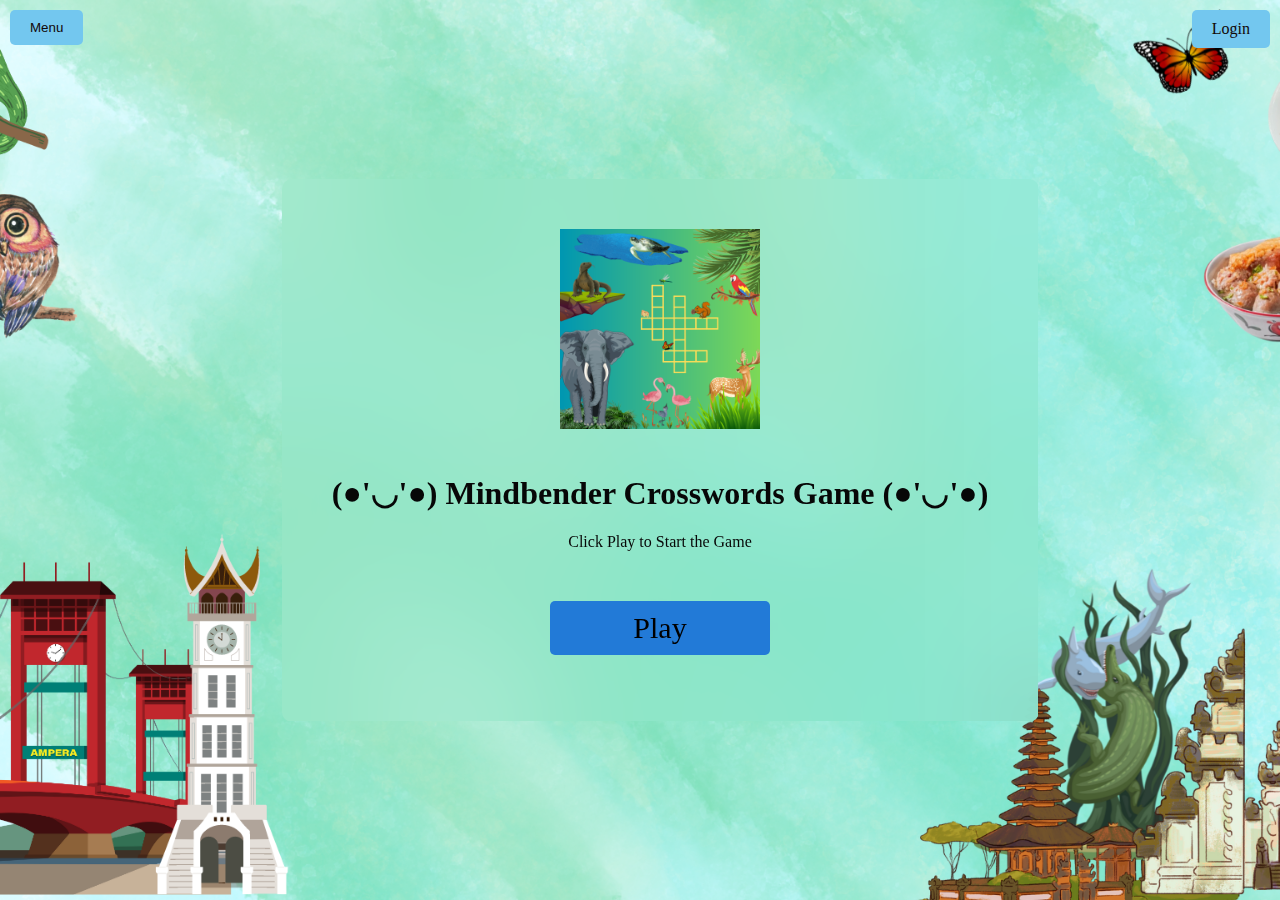
<file: index.html>
<!DOCTYPE html>
<html>
    <head>
        <style>
        a {
            color: #000000;
            text-decoration: none;
        }
        a:hover {
            background: #0994de;
            text-decoration: underline;
        }
        a.button {
            background: #227ad7;
            border-radius: 5px;
            display: block;
            font-size: 30px;
            margin: 10px auto;
            padding: 10px;
            width: 200px;
            text-align: center;
        }
        a.button:hover {
            background: #0e20c4;
            color: #fff;
            text-decoration: none;
        }
        body {
            margin: 0;
            height: 100vh;
            width: 100vw;
            background: url('bg3.jpg.png');
            background-position: center;
            background-size: cover;
            background-attachment: fixed;
            background-repeat: no-repeat;
            display: flex;
            justify-content: center;
            align-items: center;
            min-height: 100vh;
            padding: 0 20px;
        }
        #gameUI {
            display: flex;
            height: 100vh;
            width: 100vw;
            justify-content: center;
            align-items: center;
            text-align: center;
        }
        #gameIntro, #gameComplete {
            backdrop-filter: blur(60px);
            padding: 50px;
            text-align: center;
            justify-content: center;
            align-items: center;
            border-radius: 10px;
        }
        #gameIntro h1, #gameIntro p {
            color: rgb(7, 7, 7);
        }
        .top-right {
            position: absolute;
            top: 10px;
            right: 10px;
            z-index: 10;
        }
        .login-button {
            background-color: #73c7ef;
            color: rgb(18, 8, 8);
            padding: 10px 20px;
            text-align: center;
            text-decoration: none;
            display: inline-block;
            border: none;
            border-radius: 5px;
            cursor: pointer;
        }
        .login-button:hover {
            background-color: #1070f7;
        }
        /* Dropdown Menu in the Top Left */
        .top-left {
            position: absolute;
            top: 10px;
            left: 10px;
            z-index: 10;
        }
        .dropdown {
            position: relative;
            display: inline-block;
        }
        .dropdown-content {
            display: none;
            position: absolute;
            background-color: #f9f9f9;
            min-width: 160px;
            box-shadow: 0px 8px 16px 0px rgba(0,0,0,0.2);
            z-index: 1;
            border-radius: 5px;
        }
        .dropdown-content a {
            color: black;
            padding: 12px 16px;
            text-decoration: none;
            display: block;
            border-radius: 5px;
        }
        .dropdown-content a:hover {
            background-color: #f1f1f1;
        }
        .dropdown:hover .dropdown-content {
            display: block;
        }
        .dropdown:hover .dropbtn {
            background-color: #1070f7;
        }

        /* Modal Styles */
        .modal {
            display: none;
            position: fixed;
            z-index: 100;
            left: 0;
            top: 0;
            width: 100%;
            height: 100%;
            background-color: rgba(0, 0, 0, 0.8);
            justify-content: center;
            align-items: center;
        }
        .modal-content {
            background-color: white;
            padding: 20px;
            border-radius: 10px;
            text-align: center;
            width: 50%;
        }
        .close {
            color: #aaa;
            float: right;
            font-size: 28px;
            font-weight: bold;
        }
        .close:hover,
        .close:focus {
            color: black;
            text-decoration: none;
            cursor: pointer;
        }
        </style>
    </head>
    <body>
        <div class="top-right">
            <a href="logintugas.html" class="login-button">Login</a>
        </div>

        <div class="top-left">
            <!-- Dropdown Menu -->
            <div class="dropdown">
                <button class="login-button dropbtn">Menu</button>
                <div class="dropdown-content">
                    <a href="javascript:void(0)" onclick="openAbout()">About</a>
                    <a href="javascript:void(0)" onclick="openInstructions()">Instructions</a>
                </div>
            </div>
        </div>

        <div id="gameUI">
            <div id="gameIntro">
                <!-- Gambar di atas judul -->
                <img src="Opsi1.jpg.png" alt="Game Image" style="width: 200px; height: auto; margin-bottom: 20px;">
                
                <h1>(●'◡'●) Mindbender Crosswords Game (●'◡'●) </h1>
                <p>Click Play to Start the Game</p><br>
                <p><a id="gameMulai" class="button" href="tugas1.html">Play</a></p>
            </div>
        </div>

        <!-- Modal for About the Game -->
        <div id="aboutModal" class="modal">
            <div class="modal-content">
                <span class="close" onclick="closeAbout()">&times;</span>
                <h2>Tentang Mindbender Crosswords</h2>
                <p><br>MindBender Crosswords dirancang khusus untuk membantu meningkatkan kemampuan intelektual pengguna. 
                        Dengan pendekatan yang menyenangkan dan mendidik, game ini bertujuan untuk memperbaiki permasalahan IQ rendah
                        di Indonesia melalui latihan pemikiran kritis, kosa kata, dan penalaran logis. Setiap level disusun untuk merangsang 
                        otak pengguna secara bertahap, sehingga mereka bisa belajar sambil bermain, meningkatkan konsentrasi, serta memecahkan masalah. </br>  
                        Selesaikan teka-teki silang ini dalam batas waktu tertentu dan uji pengetahuanmu!
                        Dapatkan solusi dan perbaiki kesalahanmu melalui fitur pembahasan yang tersedia! </p>
            </div>
        </div>

        <!-- Modal for Game Instructions -->
        <div id="instructionsModal" class="modal">
            <div class="modal-content">
                <span class="close" onclick="closeInstructions()">&times;</span>
                <h2>Petunjuk Cara Bermain</h2>
                <p>1. Klik tombol "Play" untuk memulai permainan.</p>
                <p>2. Akan muncul jenis permainan teka-teki silang, di mana Anda harus memillih jenis permainan yang Anda inginkan.</p>
                <p>3. Klik Mulai Permainan.</p>
                <p>4. Isi seluruh kotak teka teki silang yang tersedia berdasarkan soal dan petunjuk pengisian.</p>
                <p>5. Isi seluruh kotak dengan tepat dan cepat karena kecepatan waktu akan berpengaruh dengan progress level Anda!</p>
                <p>6. Setelah selesai, Anda dapat memeriksa kesalahan dan mendapatkan pembahasan soal-soal.</p>
            </div>
        </div>

        <script>
            // Open the About modal
            function openAbout() {
                document.getElementById('aboutModal').style.display = 'flex';
            }

            // Close the About modal
            function closeAbout() {
                document.getElementById('aboutModal').style.display = 'none';
            }

            // Open the Instructions modal
            function openInstructions() {
                document.getElementById('instructionsModal').style.display = 'flex';
            }

            // Close the Instructions modal
            function closeInstructions() {
                document.getElementById('instructionsModal').style.display = 'none';
            }

            // Close the modal if user clicks outside the modal content
            window.onclick = function(event) {
                let aboutModal = document.getElementById('aboutModal');
                let instructionsModal = document.getElementById('instructionsModal');
                if (event.target == aboutModal) {
                    aboutModal.style.display = 'none';
                } else if (event.target == instructionsModal) {
                    instructionsModal.style.display = 'none';
                }
            }
        </script>
    </body>
</html>
</file>
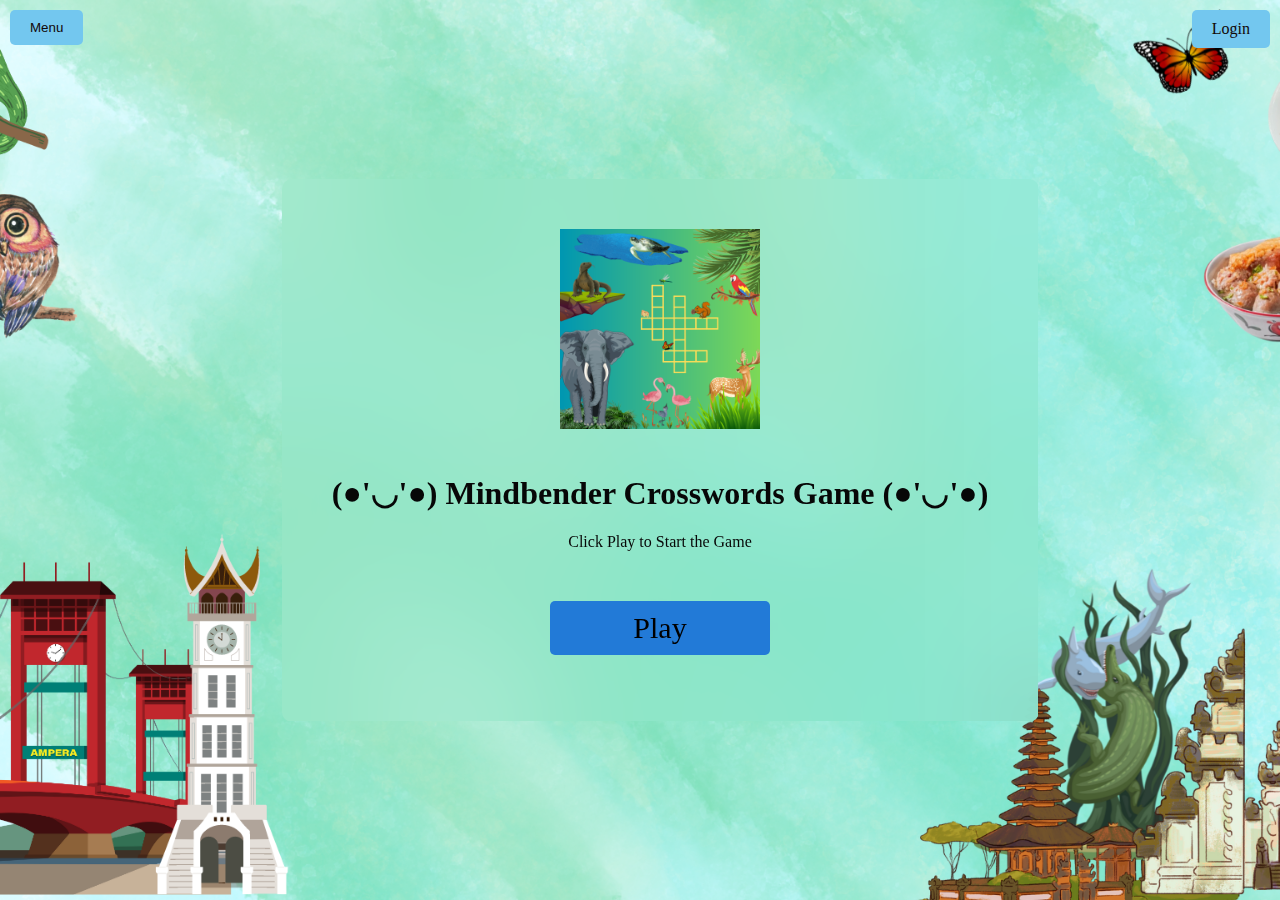
<file: introtugas.html>
<!DOCTYPE html>
<html>
    <head>
        <style>
        a {
            color: #000000;
            text-decoration: none;
        }
        a:hover {
            background: #0994de;
            text-decoration: underline;
        }
        a.button {
            background: #227ad7;
            border-radius: 5px;
            display: block;
            font-size: 30px;
            margin: 10px auto;
            padding: 10px;
            width: 200px;
            text-align: center;
        }
        a.button:hover {
            background: #0e20c4;
            color: #fff;
            text-decoration: none;
        }
        body {
            margin: 0;
            height: 100vh;
            width: 100vw;
            background: url('bg3.jpg.png');
            background-position: center;
            background-size: cover;
            background-attachment: fixed;
            background-repeat: no-repeat;
            display: flex;
            justify-content: center;
            align-items: center;
            min-height: 100vh;
            padding: 0 20px;
        }
        #gameUI {
            display: flex;
            height: 100vh;
            width: 100vw;
            justify-content: center;
            align-items: center;
            text-align: center;
        }
        #gameIntro, #gameComplete {
            backdrop-filter: blur(60px);
            padding: 50px;
            text-align: center;
            justify-content: center;
            align-items: center;
            border-radius: 10px;
        }
        #gameIntro h1, #gameIntro p {
            color: rgb(7, 7, 7);
        }
        .top-right {
            position: absolute;
            top: 10px;
            right: 10px;
            z-index: 10;
        }
        .login-button {
            background-color: #73c7ef;
            color: rgb(18, 8, 8);
            padding: 10px 20px;
            text-align: center;
            text-decoration: none;
            display: inline-block;
            border: none;
            border-radius: 5px;
            cursor: pointer;
        }
        .login-button:hover {
            background-color: #1070f7;
        }
        /* Dropdown Menu in the Top Left */
        .top-left {
            position: absolute;
            top: 10px;
            left: 10px;
            z-index: 10;
        }
        .dropdown {
            position: relative;
            display: inline-block;
        }
        .dropdown-content {
            display: none;
            position: absolute;
            background-color: #f9f9f9;
            min-width: 160px;
            box-shadow: 0px 8px 16px 0px rgba(0,0,0,0.2);
            z-index: 1;
            border-radius: 5px;
        }
        .dropdown-content a {
            color: black;
            padding: 12px 16px;
            text-decoration: none;
            display: block;
            border-radius: 5px;
        }
        .dropdown-content a:hover {
            background-color: #f1f1f1;
        }
        .dropdown:hover .dropdown-content {
            display: block;
        }
        .dropdown:hover .dropbtn {
            background-color: #1070f7;
        }

        /* Modal Styles */
        .modal {
            display: none;
            position: fixed;
            z-index: 100;
            left: 0;
            top: 0;
            width: 100%;
            height: 100%;
            background-color: rgba(0, 0, 0, 0.8);
            justify-content: center;
            align-items: center;
        }
        .modal-content {
            background-color: white;
            padding: 20px;
            border-radius: 10px;
            text-align: center;
            width: 50%;
        }
        .close {
            color: #aaa;
            float: right;
            font-size: 28px;
            font-weight: bold;
        }
        .close:hover,
        .close:focus {
            color: black;
            text-decoration: none;
            cursor: pointer;
        }
        </style>
    </head>
    <body>
        <div class="top-right">
            <a href="logintugas.html" class="login-button">Login</a>
        </div>

        <div class="top-left">
            <!-- Dropdown Menu -->
            <div class="dropdown">
                <button class="login-button dropbtn">Menu</button>
                <div class="dropdown-content">
                    <a href="javascript:void(0)" onclick="openAbout()">About</a>
                    <a href="javascript:void(0)" onclick="openInstructions()">Instructions</a>
                </div>
            </div>
        </div>

        <div id="gameUI">
            <div id="gameIntro">
                <!-- Gambar di atas judul -->
                <img src="Opsi1.jpg.png" alt="Game Image" style="width: 200px; height: auto; margin-bottom: 20px;">
                
                <h1>(●'◡'●) Mindbender Crosswords Game (●'◡'●) </h1>
                <p>Click Play to Start the Game</p><br>
                <p><a id="gameMulai" class="button" href="tugas1.html">Play</a></p>
            </div>
        </div>

        <!-- Modal for About the Game -->
        <div id="aboutModal" class="modal">
            <div class="modal-content">
                <span class="close" onclick="closeAbout()">&times;</span>
                <h2>Tentang Mindbender Crosswords</h2>
                <p><br>MindBender Crosswords dirancang khusus untuk membantu meningkatkan kemampuan intelektual anak-anak di Indonesia. 
                        Dengan pendekatan yang menyenangkan dan mendidik, game ini bertujuan memperbaiki isu IQ rendah melalui latihan
                        pemikiran kritis, kosa kata, dan penalaran logis. Setiap level disusun untuk merangsang otak anak secara bertahap,
                        sehingga mereka bisa belajar sambil bermain, meningkatkan konsentrasi, serta memecahkan masalah. </br>  
                        Selesaikan teka-teki silang ini dalam batas waktu tertentu dan uji pengetahuanmu!
                        Dapatkan solusi dan perbaiki kesalahanmu melalui fitur pembahasan yang tersedia! </p>
            </div>
        </div>

        <!-- Modal for Game Instructions -->
        <div id="instructionsModal" class="modal">
            <div class="modal-content">
                <span class="close" onclick="closeInstructions()">&times;</span>
                <h2>Petunjuk Cara Bermain</h2>
                <p>1. Klik tombol "Play" untuk memulai permainan.</p>
                <p>2. Akan muncul jenis permainan teka-teki silang, di mana Anda harus mdmillih jenis permainan yang Anda inginkan.</p>
                <p>3. Klik Mulai Permainan.</p>
                <p>4. Isi seluruh kotak teka teki silang yang tersedia berdasarkan soal dan petunjuk pengisian.</p>
                <p>5. Isi seluruh kotak dengan tepat dan cepat karena kecepatan waktu akan berpengaruh dengan progress level Anda!</p>
                <p>6. Setelah selesai, Anda dapat memeriksa kesalahan dan mendapatkan pembahasan soal-soal.</p>
            </div>
        </div>

        <script>
            // Open the About modal
            function openAbout() {
                document.getElementById('aboutModal').style.display = 'flex';
            }

            // Close the About modal
            function closeAbout() {
                document.getElementById('aboutModal').style.display = 'none';
            }

            // Open the Instructions modal
            function openInstructions() {
                document.getElementById('instructionsModal').style.display = 'flex';
            }

            // Close the Instructions modal
            function closeInstructions() {
                document.getElementById('instructionsModal').style.display = 'none';
            }

            // Close the modal if user clicks outside the modal content
            window.onclick = function(event) {
                let aboutModal = document.getElementById('aboutModal');
                let instructionsModal = document.getElementById('instructionsModal');
                if (event.target == aboutModal) {
                    aboutModal.style.display = 'none';
                } else if (event.target == instructionsModal) {
                    instructionsModal.style.display = 'none';
                }
            }
        </script>
    </body>
</html>
</file>
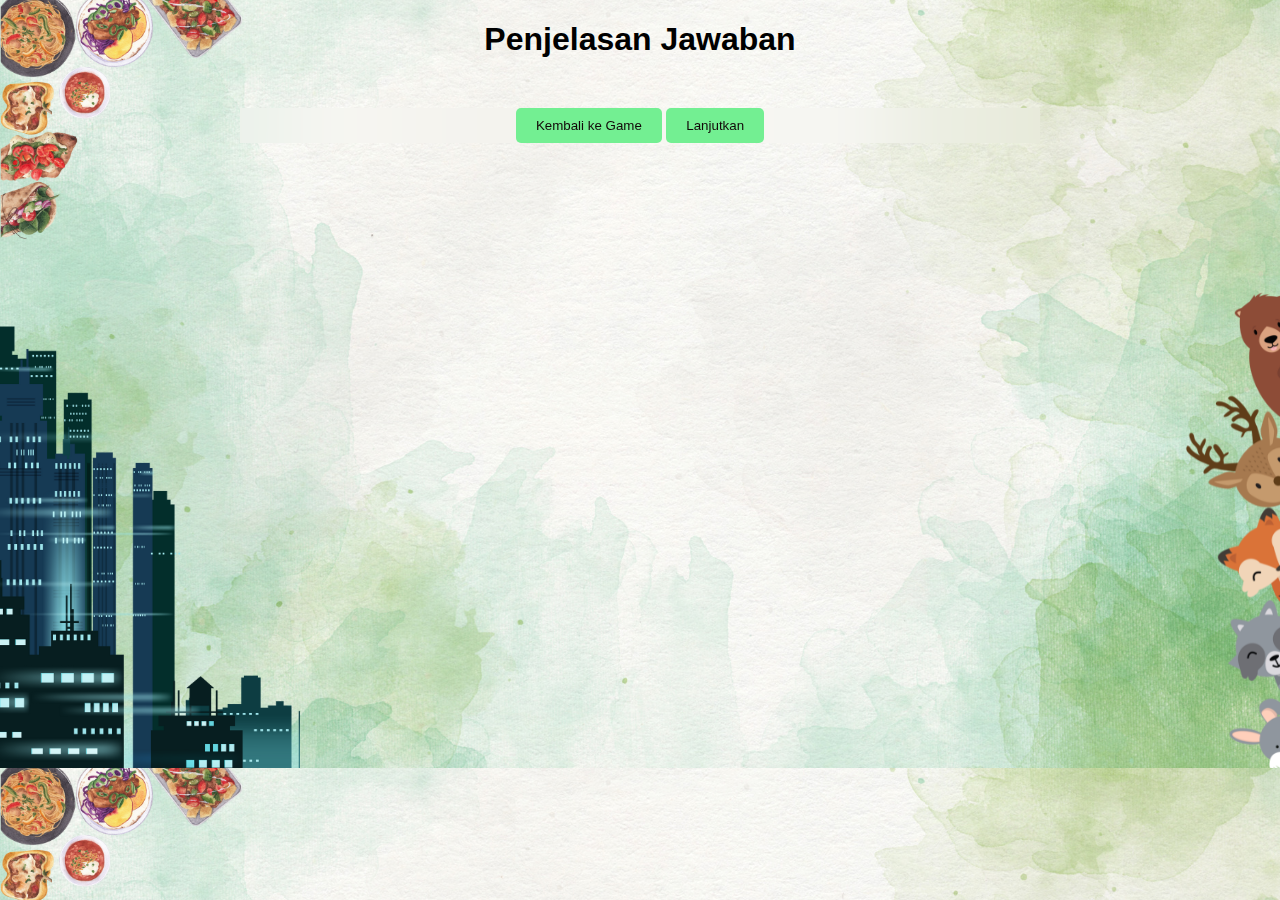
<file: penjelasan.html>
<!DOCTYPE html>
<html lang="en">
<head>
    <meta charset="UTF-8">
    <meta name="viewport" content="width=device-width, initial-scale=1.0">
    <title>Penjelasan Jawaban</title>
    <style>
        body {
            font-family: Arial, sans-serif;
            background-color: #ffffff;
            text-align: center;
            background: url('Desain tanpa judul.png');
        }
        .explanation-container {
            max-width: 800px;
            margin: 50px auto;
            backdrop-filter: blur(30px);
        }
        .explanation {
            display: none;
            margin-bottom: 20px;
        }
        .button {
            background-color: #73ef92; /* Warna tombol hijau */
            color: rgb(18, 8, 8);
            padding: 10px 20px;
            text-align: center;
            text-decoration: none;
            display: inline-block;
            border: none;
            border-radius: 5px;
            cursor: pointer;
        }
        .button:hover {
            background-color: #10f737;
            text-align: center;
            display: inline-block;
            border: none;
            border-radius: 5px;
            cursor: pointer;
        }
    </style>
</head>
<body>
    <h1>Penjelasan Jawaban</h1>

    <div class="explanation-container">
        <!-- Penjelasan Hewan -->
        <div id="explanation-hewan" class="explanation">
            <h2>Hewan</h2>
            <p>Penjelasan terkait teka-teki silang dengan tema hewan :
                <Li><b>Keledai</b>, hewan berukuran sedang, sering digunakan sebagai hewan beban di banyak negara. Keledai memiliki ingatan luar biasa. Mereka dapat mengingat tempat dan keledai lain hingga 25 tahun.</Li>
                <Li><b>Ikan</b>, hewan air yang bernapas melalui insang, banyak jenisnya dan hidup di berbagai lingkungan air. Salah satu jenis ikan, yaitu ikan badut dapat mengubah jenis kelamin, biasanya dari jantan menjadi betina, untuk menyeimbangkan populasi.</Li>
                <Li><b>Singa</b>, hewan karnivora besar yang dikenal sebagai "Raja Hutan", meskipun sebagian besar hidup di sabana. Faktanya singa jantan memiliki surai yang tumbuh lebih panjang dan lebih gelap sebagai tanda kekuatan, dan singa betina yang melakukan sebagian besar berburu. </Li>
                <Li><b>Gurita</b>, hewan laut bertubuh lunak dengan delapan lengan dan kemampuan kamuflase yang luar biasa. Gurita memiliki tiga jantung, dan mereka bisa mengeluarkan tinta untuk membingungkan predator.</Li>
                <Li><b>Tikus</b>, mamalia kecil yang dikenal cepat berkembang biak dan dapat hidup di berbagai lingkungan. Tikus dapat tertawa saat digelitik, ini menunjukkan bahwa mereka memiliki kemampuan untuk merasakan kesenangan.</Li>
                <Li><b>Kucing</b>, mamalia karnivora kecil yang sering dipelihara sebagai hewan peliharaan. Kucing dapat membuat lebih dari 100 suara vokal, sedangkan anjing hanya sekitar 10.</Li>
                <Li><b>Anjing</b>, hewan peliharaan yang terkenal karena kesetiaannya, digunakan dalam berbagai peran, seperti penjaga, pemburu, dan pemandu. Indera penciuman anjing sekitar 40 kali lebih kuat daripada manusia.</Li>
                <Li><b>Kutu</b>, serangga kecil yang hidup sebagai parasit pada kulit hewan dan manusia, memakan darah. Kutu bisa melompat setinggi 150 kali panjang tubuhnya sendiri, menjadikannya salah satu makhluk dengan lompatan terjauh relatif terhadap ukurannya.</Li>
                <Li><b>Lebah</b>, serangga yang terkenal karena menghasilkan madu dan membantu penyerbukan tumbuhan. Lebah madu adalah satu-satunya serangga yang menghasilkan makanan yang dikonsumsi manusia.</Li>
                <Li><b>Paus</b>, mamalia laut besar yang hidup di lautan. Beberapa spesies, seperti paus biru, adalah makhluk terbesar di Bumi. Paus biru dapat menghasilkan suara yang sangat keras, hingga 188 desibel, yang bisa didengar hingga ratusan kilometer di lautan.</Li>
            </p>
        </div>

        <!-- Penjelasan Kota -->
        <div id="explanation-kota" class="explanation">
            <h2>Kota</h2>
            <p>Penjelasan terkait teka-teki silang dengan tema kota :
                <Li><b>Surabaya</b>, Ibu kota Jawa Timur, terkenal sebagai Kota Pahlawan. Nama Surabaya berasal dari kata “Sura” (ikan hiu) dan “Baya” (buaya), simbol pertempuran abadi antara dua hewan ini.</Li>
                <Li><b>Tegal</b>, kota kecil di Jawa Tengah, terkenal dengan warung tegal (warteg). Tegal adalah salah satu penghasil teh terbesar di Indonesia, terutama di kawasan Bumijawa.</Li>
                <Li><b>Malang</b>, kota besar di Jawa Timur yang dikenal dengan udaranya yang sejuk. Malang memiliki banyak bangunan bersejarah peninggalan kolonial Belanda, sehingga disebut juga "Paris van East Java."</Li>
                <Li><b>Kuta</b>, daerah pantai yang populer di Bali, sering menjadi tujuan wisatawan. Kuta awalnya merupakan sebuah desa nelayan sebelum berkembang menjadi pusat pariwisata internasional.</Li>
                <Li><b>Gorontalo</b>, kota di Sulawesi, dikenal dengan adat dan budaya Gorontalo. Gorontalo sering disebut sebagai "Serambi Madinah" karena sejarah panjang keislaman dan julukannya yang berarti "tempat yang subur."</Li>
                <Li><b>Banten</b>, provinsi di bagian barat Pulau Jawa yang kaya akan sejarah Kesultanan Banten. Banten dulunya merupakan pusat perdagangan besar di Asia Tenggara selama abad ke-16.</Li>
                <Li><b>Blitar</b>, kota kecil di Jawa Timur, terkenal sebagai tempat dimakamkannya Bung Karno, proklamator Indonesia. Blitar dikenal sebagai penghasil cokelat terbesar di Indonesia.</Li>
                <Li><b>Palu</b>, Ibu kota Sulawesi Tengah yang memiliki teluk berbentuk huruf "U". Palu terletak di wilayah yang sangat rawan gempa dan tsunami karena berada di atas pertemuan tiga lempeng tektonik.</Li>
                <Li><b>Bogor</b>, kota hujan di Jawa Barat, dikenal dengan Kebun Raya Bogor. Bogor memegang rekor sebagai kota dengan jumlah hari hujan terbanyak di Indonesia.</Li>
                <Li><b>Padang</b>, Ibu kota Sumatera Barat, terkenal dengan kuliner Padang. Di Padang, nasi Padang sering disajikan dengan cara unik, yaitu dengan menumpuk semua lauk di atas meja tanpa memesan terlebih dahulu.</Li>
            </p>
        </div>

        <!-- Penjelasan Makanan -->
        <div id="explanation-makanan" class="explanation">
            <h2>Makanan</h2>
            <p>Penjelasan terkait teka-teki silang dengan tema makanan
                <Li><b>Gudeg</b>, makanan khas Yogyakarta yang terbuat dari nangka muda dimasak dengan santan. Gudeg bisa bertahan hingga beberapa hari tanpa basi karena proses memasaknya yang lama dan penggunaan santan.</Li>
                <Li><b>Soto</b>, makanan berkuah khas Indonesia, biasanya berbahan dasar daging dan sayur. Soto memiliki banyak variasi di berbagai daerah di Indonesia, seperti Soto Betawi, Soto Lamongan, dan Soto Medan.</Li>
                <Li><b>ketoprak</b>, makanan tradisional dari Jakarta yang terdiri dari bihun, tahu, tauge, dan bumbu kacang. Meski ketoprak adalah makanan, ada juga seni teater tradisional Jawa yang disebut ketoprak.</Li>
                <Li><b>Rendang</b>, makanan khas Minangkabau yang terbuat dari daging sapi dimasak lama dengan santan dan bumbu rempah. Rendang dinobatkan sebagai makanan terenak di dunia oleh CNN pada tahun 2011 dan 2017.</Li>
                <Li><b>Cendol</b>, minuman manis yang terdiri dari tepung beras hijau, santan, dan gula merah cair. Cendol masuk dalam daftar 50 makanan penutup terenak di dunia versi CNN pada tahun 2018.</Li>
                <Li><b>Getuk</b>, jajanan tradisional yang terbuat dari singkong yang dihancurkan dan dibumbui. Getuk dikenal memiliki berbagai variasi warna, dari coklat hingga hijau dan putih, tergantung daerah asalnya.</Li>
                <Li><b>Sate</b>, daging yang ditusuk dan dibakar, sering disajikan dengan bumbu kacang. Sate diklaim sebagai salah satu makanan jalanan terpopuler di seluruh dunia.</Li>
                <Li><b>Ketupat</b>, nasi yang dibungkus dengan anyaman daun kelapa, biasanya disajikan saat hari raya. Ketupat memiliki makna filosofis dalam budaya Jawa, yaitu sebagai simbol kesucian dan pengampunan.</Li>
                <Li><b>Pempek</b>, makanan khas Palembang yang terbuat dari ikan dan tepung sagu, disajikan dengan cuko. Pempek awalnya dibuat dari ikan belida, tetapi sekarang sering diganti dengan ikan tenggiri karena jumlah belida yang berkurang.</Li>
                <Li><b>Bacem</b>, makanan dari Jawa yang terbuat dari tahu atau tempe yang dimasak dengan bumbu gula merah dan kecap. Bacem tidak hanya populer di Jawa, tetapi juga di beberapa daerah lain sebagai makanan pelengkap berbahan dasar tahu atau tempe.</Li>
            </p>
        </div>

        <!-- Tombol Navigasi -->
        <button onclick="window.location.href='tugas1.html'" class="button">Kembali ke Game</button>
        <button onclick="window.location.href='index.html'" class="button">Lanjutkan</button>
    </div>

    <script>
        // Dapatkan kategori dari parameter URL
        const urlParams = new URLSearchParams(window.location.search);
        const category = urlParams.get('category');

        // Tampilkan penjelasan sesuai kategori yang dipilih
        if (category === 'hewan') {
            document.getElementById('explanation-hewan').style.display = 'block';
        } else if (category === 'kota') {
            document.getElementById('explanation-kota').style.display = 'block';
        } else if (category === 'makanan') {
            document.getElementById('explanation-makanan').style.display = 'block';
        }
    </script>
</body>
</html>
</file>
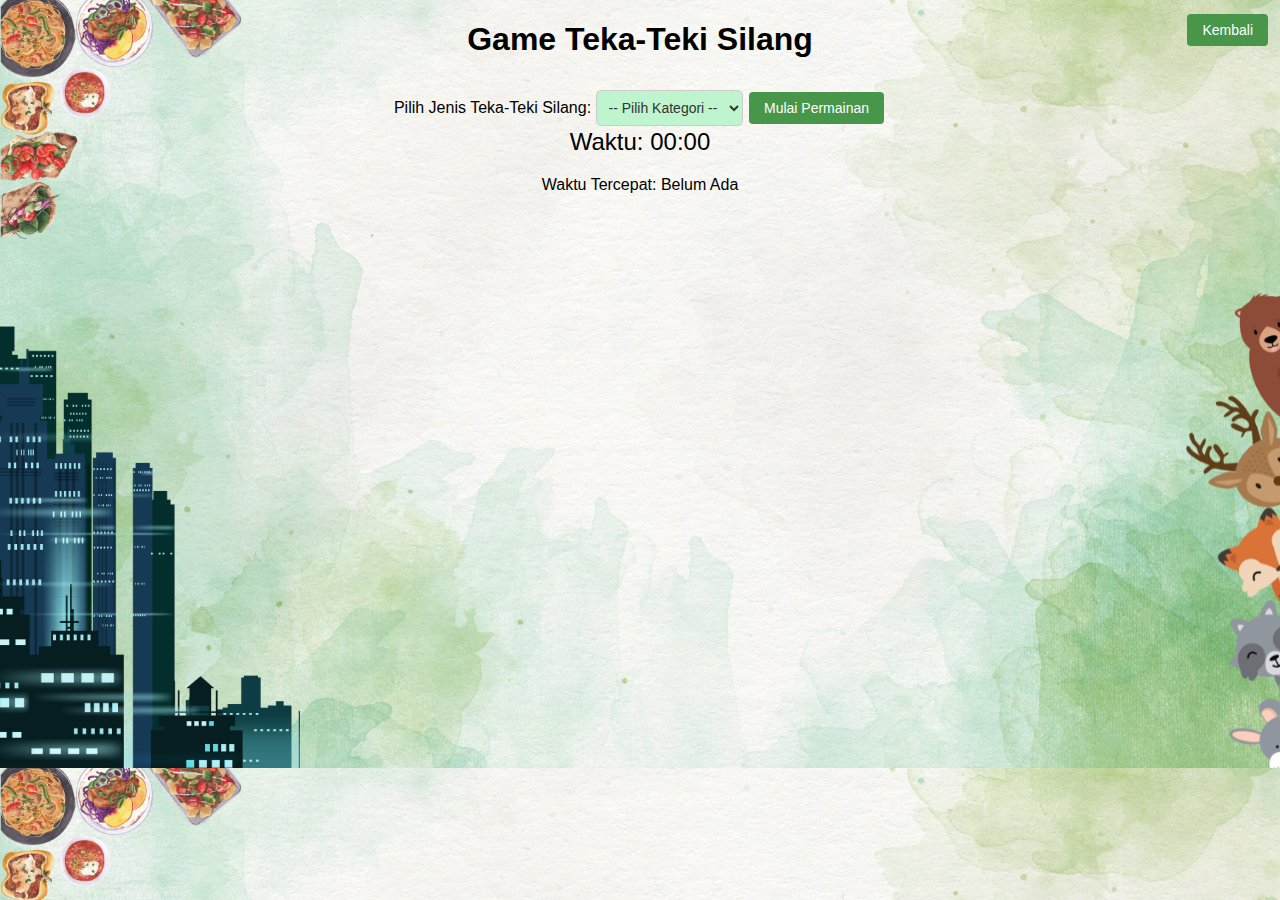
<file: tugas1.html>
<!DOCTYPE html>
<html lang="id">
<head>
    <meta charset="UTF-8">
    <meta name="viewport" content="width=device-width, initial-scale=1.0">
    <title>Game Teka-Teki Silang</title>
    <style>
        body {
            font-family: Arial, sans-serif;
            background-color: #ffffff;
            text-align: center;
            background: url('Desain tanpa judul.png');
            
        }
        table {
            margin: 20px auto;
            border-collapse: collapse;
        }
        td {
            width: 40px;
            height: 40px;
            border: 1px solid #ffffff;
            text-align: center;
            vertical-align: middle;
            font-size: 20px;
            background-color: #479649;
            position: relative;
        }
        .number {
            position: absolute;
            top: 2px;
            left: 2px;
            font-size: 12px;
            font-weight: bold;
        }
        .hint {
            background-color: #a7ffd6;
        }
        .container {
            display: flex;
            justify-content: space-between;
            max-width: 800px;
            margin: 20px auto;
        }
        .clue {
            text-align: left;
            margin-left: 20px;
            backdrop-filter: blur(30px);
        }
        .clue h2 {
            font-size: 18px;
            backdrop-filter: blur(30px);
        }
        input {
            width: 100%;
            height: 100%;
            border: none;
            font-size: 20px;
            text-align: center;
        }
        .timer {
            font-size: 24px;
            margin-bottom: 20px;
        }
        .hidden {
            display: none;
        }
        .top-right {
            position: absolute;
            top: 10px;
            right: 10px;
        }
        .button {
            background-color: #479649; /* Warna hijau */
            border: none;
            color: white;
            padding: 8px 15px;
            text-align: center;
            text-decoration: none;
            display: inline-block;
            font-size: 14px;
            margin: 4px 2px;
            cursor: pointer;
            border-radius: 4px; /* Biar ada efek melengkung di ujung tombol */
        }
        .button:hover {
            background-color: #266436;
            text-align: center;
            display: inline-block;
            border: none;
            border-radius: 5px;
            cursor: pointer;
        }
        select {
            background-color: #bef5ce; /* Warna latar belakang dropdown */
            color: #333333; /* Warna teks */
            border: 1px solid #cccccc; /* Warna batas */
            padding: 8px;
            border-radius: 5px; /* Membuat dropdown lebih melengkung */
            font-size: 14px;
            margin-top: 10px;
            cursor: pointer;
        }

        select:hover {
            background-color: #63f092; /* Warna saat dropdown di-hover */
        }

        option {
            background-color: #daffe9; /* Warna latar belakang setiap opsi */
            color: #333333; /* Warna teks pada opsi */
        }

        option:hover {
            background-color: #63f092; /* Warna saat opsi di-hover */
        }
        #explanationButton{
            background-color: #daffe9; /* Warna latar belakang setiap opsi */
            color: #333333; /* Warna teks pada opsi */
            padding: 8px 15px;
            border-radius: 4px;
        }
        #explanationButton:hover{
            background-color: #63f092; /* Warna saat opsi di-hover */
        }
    </style>
</head>
<body>
    <h1>Game Teka-Teki Silang</h1>

    <!-- Tombol Kembali -->
    <div class="top-right">
        <button onclick="window.location.href='index.html'" class="button">Kembali</button>
    </div>

    <!-- Pilihan Kategori -->
    <div>
        <label for="category">Pilih Jenis Teka-Teki Silang:</label>
        <select id="category" onchange="showClue()">
            <option value="">-- Pilih Kategori --</option>
            <option value="hewan">Hewan</option>
            <option value="kota">Kota</option>
            <option value="makanan">Makanan</option>
        </select>
        <button onclick="startGame()" class="button">Mulai Permainan</button>
    </div>

    <!-- Timer -->
    <div class="timer">Waktu: <span id="time">00:00</span></div>
    <div class="fastest-time">Waktu Tercepat: <span id="fastest-time">Belum Ada</span></div>

    <!-- Tabel Teka-Teki Silang Hewan -->
    <table id="crosswordTable-hewan" class="hidden">
        <tr>
            <td></td><td></td><td></td><td></td><td></td><td></td><td></td><td></td>
            <td class="hint" id="8-across-1-hewan"><span class="number">4</span></td>
            <td></td><td></td><td></td><td></td>
        </tr>
        <tr>
            <td></td><td></td><td></td><td></td><td></td><td></td><td></td><td></td>
            <td class="hint" id="8-across-2-hewan"></td>
            <td></td><td></td><td></td><td></td>
        </tr>
        <tr>
            <td></td><td></td><td></td><td></td><td></td><td></td><td></td><td></td>
            <td class="hint" id="8-across-3-hewan"></td>
            <td></td><td></td><td></td><td></td>
        </tr>

        <tr>
            <td></td><td></td><td></td>
            <td class="hint" id="2-down-1-hewan"><span class="number">1</span></td>
            <td class="hint" id="2-across-2-hewan"></td>
            <td class="hint" id="2-across-3-hewan"></td>
            <td class="hint" id="2-across-4-hewan"></td>
            <td class="hint" id="2-across-5-hewan"></td>
            <td class="hint" id="2-across-6-hewan"></td>
            <td class="hint" id="2-across-7-hewan"></td>
            <td></td><td></td><td></td>
        </tr>
        <tr>
            <td></td><td></td><td></td>
            <td class="hint" id="1-down-1-hewan"></td>
            <td></td><td></td><td></td><td></td>
            <td class="hint" id="8-across-4-hewan"></td>
            <td></td><td></td><td></td><td></td>
        </tr>
        <tr>
            <td class="hint" id="9-down-1-hewan"><span class="number">5</span></td>
            <td></td><td></td>
            <td class="hint" id="1-down-2-hewan"></td>
            <td></td><td></td>
            <td class="hint" id="4-down-1-hewan"><span class="number">2</span></td>
            <td></td><td></td><td></td><td></td><td></td><td></td>
        </tr>
        <tr>
            <td class="hint" id="9-down-2-hewan"></td>
            <td></td><td></td>
            <td class="hint" id="1-down-3-hewan"><span class="number">2</span></td>
            <td class="hint" id="3-down-1-hewan"></td>
            <td class="hint" id="3-down-2-hewan"></td>
            <td class="hint" id="3-down-3-hewan"></td>
            <td></td><td></td><td></td><td></td><td></td><td></td>
        </tr>
        <tr>
            <td class="hint" id="9-down-3-hewan"></td>
            <td></td><td></td>
            <td class="hint" id="1-down-4-hewan"></td>
            <td></td><td></td>
            <td class="hint" id="4-down-2-hewan"></td>
            <td></td><td></td><td></td><td></td><td></td><td></td>
        </tr>
        <tr>
            <td class="hint" id="5-down-1-hewan"><span class="number">3</span></td>
            <td class="hint" id="5-down-2-hewan"></td>
            <td class="hint" id="5-down-3-hewan"></td>
            <td class="hint" id="1-down-5-hewan"></td>
            <td class="hint" id="5-down-4-hewan"></td>
            <td></td>
            <td class="hint" id="4-down-3-hewan"></td>
            <td></td>
            <td class="hint" id="10-down-1-hewan"><span class="number">5</span></td>
            <td class="hint" id="10-down-2-hewan"></td>
            <td class="hint" id="6-down-1-hewan"><span class="number">3</span></td>
            <td class="hint" id="10-down-3-hewan"></td>
            <td class="hint" id="10-down-4-hewan"></td>
        </tr>
        <tr>
            <td></td><td></td><td></td><td></td><td></td><td></td>
            <td class="hint" id="4-down-4-hewan"></td>
            <td></td><td></td><td></td>
            <td class="hint" id="6-down-2-hewan"></td>
            <td></td><td></td>
        </tr>
        <tr>
            <td></td><td></td><td></td><td></td><td></td><td></td>
            <td class="hint" id="7-down-1-hewan"><span class="number">4</span></td>
            <td class="hint" id="7-down-2-hewan"></td>
            <td class="hint" id="7-down-3-hewan"></td>
            <td class="hint" id="7-down-4-hewan"></td>
            <td class="hint" id="7-down-5-hewan"></td>
            <td class="hint" id="7-down-6-hewan"></td>
            <td></td>
        </tr>
        <tr>
            <td></td><td></td><td></td><td></td><td></td><td></td><td></td><td></td><td></td><td></td>
            <td class="hint" id="6-down-3-hewan"></td>
            <td></td><td></td>
        </tr>
    </table>

    <!-- Tabel Teka-Teki Silang Kota -->
    <table id="crosswordTable-kota" class="hidden">
        <tr>
            <td ></td><td ></td><td ></td><td ></td><td ></td>
            <td class="hint" id="1-down-1-kota"><span class="number">1</span></td>
            <td ></td><td ></td><td ></td><td ></td>
        </tr>
        <tr>
            <td class="hint" id="2-down-1-kota"><span class="number">1</span></td>
            <td class="hint" id="2-down-2-kota"></td>
            <td class="hint" id="2-down-3-kota"></td>
            <td class="hint" id="2-down-4-kota"></td>
            <td class="hint" id="2-down-5-kota"></td>
            <td class="hint" id="2-down-6-kota"></td>
            <td class="hint" id="2-down-7-kota"></td>
            <td class="hint" id="2-down-8-kota"></td>
            <td ></td><td ></td>
        </tr>
        <tr>
            <td ></td><td ></td><td ></td><td ></td><td ></td>
            <td class="hint" id="1-down-2-kota"></td>
            <td ></td><td ></td>
            <td class="hint" id="3-down-1-kota"><span class="number">3</span></td>
            <td ></td>
        </tr>
        <tr>
            <td ></td><td></td><td></td><td></td><td ></td>
            <td class="hint" id="4-down-1-kota"><span class="number">2</span></td>
            <td class="hint" id="4-down-2-kota"></td>
            <td class="hint" id="4-down-3-kota"></td>
            <td class="hint" id="4-down-4-kota"></td>
            <td class="hint" id="4-down-5-kota"></td>
        </tr>
        <tr>
            <td ></td><td></td><td></td>
            <td class="hint" id="5-down-1-kota"><span class="number">2</span></td>
            <td ></td>
            <td class="hint" id="1-down-3-kota"></td>
            <td ></td><td ></td>
            <td class="hint" id="3-down-2-kota"></td>
            <td ></td>
        </tr>
        <tr>
            <td ></td>
            <td class="hint" id="6-down-1-kota"><span class="number">3</span></td>
            <td class="hint" id="6-down-2-kota"></td>
            <td class="hint" id="6-down-3-kota"></td>
            <td class="hint" id="6-down-4-kota"></td>
            <td class="hint" id="6-down-5-kota"></td>
            <td class="hint" id="6-down-6-kota"></td>
            <td ></td>
            <td class="hint" id="3-down-3-kota"></td>
            <td ></td>
        </tr>
        <tr>
            <td ></td><td></td><td></td>
            <td class="hint" id="5-down-2-kota"></td>
            <td ></td><td ></td><td ></td><td ></td><td ></td>
            <td class="hint" id="7-down-1-kota"><span class="number">4</span></td>
        </tr>
        <tr>
            <td ></td>
            <td class="hint" id="8-down-1-kota"><span class="number">4</span></td>
            <td class="hint" id="8-down-2-kota"></td>
            <td class="hint" id="8-down-3-kota"></td>
            <td class="hint" id="8-down-4-kota"></td>
            <td ></td><td ></td><td ></td><td ></td>
            <td class="hint" id="7-down-2-kota"></td>
        </tr>
        <tr>
            <td ></td><td></td><td></td>
            <td class="hint" id="5-down-3-kota"></td>
            <td ></td><td ></td><td ></td>
            <td class="hint" id="9-down-1-kota"><span class="number">5</span></td>
            <td ></td>
            <td class="hint" id="7-down-3-kota"></td>
        </tr>
        <tr>
            <td ></td>
            <td class="hint" id="10-down-1-kota"><span class="number">5</span></td>
            <td class="hint" id="10-down-2-kota"></td>
            <td class="hint" id="10-down-3-kota"></td>
            <td class="hint" id="10-down-4-kota"></td>
            <td class="hint" id="10-down-5-kota"></td>
            <td class="hint" id="10-down-6-kota"></td>
            <td class="hint" id="10-down-7-kota"></td>
            <td class="hint" id="10-down-8-kota"></td>
            <td class="hint" id="10-down-9-kota"></td>
        </tr>
        <tr>
            <td ></td><td></td><td></td><td></td><td ></td><td ></td><td ></td>
            <td class="hint" id="9-down-2-kota"></td>
            <td ></td>
            <td class="hint" id="7-down-4-kota"></td>
        </tr>
        <tr>
            <td ></td><td></td><td></td><td></td><td ></td><td ></td><td ></td>
            <td class="hint" id="9-down-3-kota"></td>
            <td ></td><td ></td>
        </tr>
        <tr>
            <td ></td><td></td><td></td><td></td><td ></td><td ></td><td ></td>
            <td class="hint" id="9-down-4-kota"></td>
            <td ></td><td ></td>
        </tr>
        <tr>
            <td ></td><td></td><td></td><td></td><td ></td><td ></td><td ></td>
            <td class="hint" id="9-down-5-kota"></td>
            <td ></td><td ></td>
        </tr>
    </table>

    <!-- Tabel Teka-Teki Silang Makanan -->
    <table id="crosswordTable-makanan" class="hidden">
        <tr>
            <td></td><td></td><td></td><td></td><td></td><td></td><td></td>
            <td class="hint" id="1-down-1-makanan"><span class="number">1</span></td>
            <td class="hint" id="1-down-2-makanan"></td>
            <td class="hint" id="1-down-3-makanan"></td>
            <td class="hint" id="1-down-4-makanan"></td>
            <td class="hint" id="1-down-5-makanan"></td>
        </tr>
        <tr>
            <td></td><td></td><td></td><td></td><td></td><td></td><td></td>
            <td class="hint" id="2-down-1-makanan"></td>
            <td></td><td></td><td></td><td></td>
        </tr>
        <tr>
            <td></td><td></td>
            <td class="hint" id="3-down-1-makanan"><span class="number">2</span></td>
            <td class="hint" id="3-down-2-makanan"></td>
            <td class="hint" id="3-down-3-makanan"></td>
            <td class="hint" id="3-down-4-makanan"></td>
            <td></td>
            <td class="hint" id="2-down-2-makanan"></td>
            <td></td><td></td><td></td><td></td>
        </tr>
        <tr>
            <td></td><td></td>
            <td class="hint" id="4-down-1-makanan"></td>
            <td></td><td></td><td></td><td></td>
            <td class="hint" id="2-down-3-makanan"></td>
            <td></td><td></td><td></td><td></td>
        </tr>
        <tr>
            <td class="hint" id="5-down-1-makanan"><span class="number">3</span></td>
            <td class="hint" id="5-down-2-makanan"></td>
            <td class="hint" id="5-down-3-makanan"></td>
            <td class="hint" id="5-down-4-makanan"></td>
            <td class="hint" id="5-down-5-makanan"><span class="number">4</span></td>
            <td class="hint" id="5-down-6-makanan"></td>
            <td class="hint" id="5-down-7-makanan"></td>
            <td class="hint" id="5-down-8-makanan"></td>
            <td></td><td></td><td></td><td></td>
        </tr>
        <tr>
            <td class="hint" id="6-down-1-makanan"></td>
            <td></td>
            <td class="hint" id="4-down-2-makanan"></td>
            <td ></td>
            <td class="hint" id="7-down-1-makanan"></td>
            <td></td><td></td><td></td><td></td><td></td><td></td><td></td>
        </tr>
        <tr>
            <td class="hint" id="6-down-2-makanan"></td>
            <td></td><td></td><td></td>
            <td class="hint" id="7-down-2-makanan"></td>
            <td></td><td></td><td></td><td></td><td></td><td></td><td></td>
        </tr>
        <tr>
            <td class="hint" id="6-down-3-makanan"></td>
            <td></td><td></td><td></td>
            <td class="hint" id="7-down-3-makanan"></td>
            <td></td><td></td>
            <td class="hint" id="8-down-1-makanan"><span class="number">5</span></td>
            <td ></td><td></td><td></td><td></td>
        </tr>
        <tr>
            <td class="hint" id="6-down-4-makanan"></td>
            <td></td><td></td>
            <td class="hint" id="9-down-1-makanan"><span class="number">4</span></td>
            <td class="hint" id="9-down-2-makanan"></td>
            <td class="hint" id="9-down-3-makanan"></td>
            <td class="hint" id="9-down-4-makanan"></td>
            <td class="hint" id="9-down-5-makanan"></td>
            <td class="hint" id="9-down-6-makanan"></td>
            <td class="hint" id="9-down-7-makanan"></td>
            <td></td><td></td>
        </tr>
        <tr>
            <td class="hint" id="6-down-5-makanan"></td>
            <td></td><td></td><td></td>
            <td class="hint" id="7-down-4-makanan"></td>
            <td></td><td></td>
            <td class="hint" id="8-down-2-makanan"></td>
            <td></td><td></td><td></td><td></td>
        </tr>
        <tr>
            <td class="hint" id="6-down-6-makanan"></td>
            <td></td><td></td><td></td><td></td><td></td>
            <td class="hint" id="10-down-1-makanan"><span class="number">5</span></td>
            <td class="hint" id="10-down-2-makanan"></td>
            <td class="hint" id="10-down-3-makanan"></td>
            <td class="hint" id="10-down-4-makanan"></td>
            <td class="hint" id="10-down-5-makanan"></td>
            <td class="hint" id="10-down-6-makanan"></td>
        </tr>
        <tr>
            <td></td><td></td><td></td><td></td><td></td><td></td><td></td>
            <td class="hint" id="8-down-3-makanan"></td>
            <td></td><td></td><td></td><td></td>
        </tr>
    </table>

    <!-- Petunjuk untuk kategori Hewan -->
    <div class="container hidden" id="clue-hewan">
        <h2>Petunjuk Hewan:</h2>
        <div class="clue">
            <h3>Mendatar:</h3>
            <p>1. Hewan yang mirip kuda, tapi lebih kecil dan dikenal keras kepala.</p>
            <p>2. Binatang yang bernafas dengan insang.</p>
            <p>3. Raja hutan yang dikenal dengan suara aumannya yang kuat.</p>
            <p>4. Hewan laut dengan delapan lengan dan mampu menyemburkan tinta.</p>
            <p>5. Hewan pengerat kecil yang sering ditemukan di rumah dan gudang.</p>
        </div>
        <div class="clue">
            <h3>Menurun:</h3>
            <p>1. Hewan peliharaan yang suka bermain dengan bola benang.</p>
            <p>2. Sahabat manusia yang terkenal setia dan bisa dilatih.</p>
            <p>3. Serangga kecil yang suka mengisap darah dan menenpel di kulit.</p>
            <p>4. Serangga penghasil madu.</p>
            <p>5. Mamalia laut terbesar.</p>
        </div>
    </div>

    <!-- Petunjuk untuk kategori Kota -->
    <div class="container hidden" id="clue-kota">
        <h2>Petunjuk Kota:</h2>
        <div class="clue">
            <h3>Mendatar:</h3>
            <p>1. Kota di Jawa Timur yang dikenal dengan sebutan "Kota Pahlawan".</p>
            <p>2. Kota di Jawa Tengah yang terkenal dengan soto dan pempek.</p>
            <p>3. Kota di Jawa Timur yang terkenal dengan apel.</p>
            <p>4. Destinasi wisata terkenal di Bali dengan pantai yang ramai.</p>
            <p>5. Kota di Sulawesi yang terkenal dengan budaya dan festival karnevalnya.</p>

        </div>
        <div class="clue">
            <h3>Menurun:</h3>
            <p>1. Provinsi di Indonesia yang terkenal dengan Banten lama. </p>
            <p>2. Kota di Jawa Timur yang terkenal dengan nasi bluder dan festival musik.</p>
            <p>3. Kota di Sulawesi Tengah yang terkenal dengan Taman Nasional Lore Lindu.</p>
            <p>4. Kota di Jawa Barat yang dikenal dengan Kebun Raya dan hujan yang sering turun.</p>
            <p>5. Ibu kota Sumatra Barat yang terkenal dengan rendang dan makanan khas Minang.</p>
        </div>
    </div>

    <!-- Petunjuk untuk kategori Makanan -->
    <div class="container hidden" id="clue-makanan">
        <h2>Petunjuk Makanan:</h2>
        <div class="clue">
            <h3>Mendatar:</h3>
            <p>1. Makanan khas Yogyakarta yang terbuat dari nangka muda.</p>
            <p>2. Makanan berkuah yang berisi daging dan kuah.</p>
            <p>3. Makanan khas betawi yang terdiri dari bihun, tahu, tauge, dan bumbu kacang, sering disajikan dengan kerupuk</p>
            <p>4. Makanan khas Minangkabau yang terbuat dari daging sapi.</p>
            <p>5. Minuman manis terbuat dari tepung beras hijau dan santan, disajikan dengan gula merah cair dan es.</p>
        </div>
        <div class="clue">
            <h3>Menurun:</h3>
            <p>1. Jajanan tradisional yang terbuat dari singkong yang dikukus, dihancurkan, dan disajikan dengan parutan kelapa.</p>
            <p>2. Makanan khas Indonesia yang berupa daging yang ditusuk lalu dibakar, dan diberi bumbu kacang.</p>
            <p>3. Nasi yang dibungkus daun kelapa muda.</p>
            <p>4. Makanan khas palembang yang terbuat dari ikan dan tepung terigu, dimakan bersama dengan cuko asam pedas.</p>
            <p>5. Makanan tradisional jawa yang terbuat dari tempe atau tahu yang direbus dengan bumbu manis dari gula merah.</p>
        </div>
    </div>

    <!-- Tombol Penjelasan -->
    <button id="explanationButton" class="hidden" onclick="goToExplanation()">Penjelasan</button>

    <script>
        let timerInterval;
        let seconds = 0;
        let minutes = 0;
        let fastestTime = null;
        let selectedCategory = "";

        // Jawaban teka-teki silang, setiap kotak dihubungkan antara mendatar dan menurun
        const answers = {
            // Kata menurun "kucing"
            "1-down-1-hewan": "u",
            "1-down-2-hewan": "c",
            "1-down-3-hewan": "i",
            "1-down-4-hewan": "n",
            "1-down-5-hewan": "g",

            // Kata mendatar "keledai"
            "2-down-1-hewan": "k",  // "k" adalah huruf yang menghubungkan antara mendatar dan menurun
            "2-across-2-hewan": "e",
            "2-across-3-hewan": "l",
            "2-across-4-hewan": "e",
            "2-across-5-hewan": "d",
            "2-across-6-hewan": "a",
            "2-across-7-hewan": "i",

            // Kata mendatar "ikan"
            "3-down-1-hewan":"k",
            "3-down-2-hewan":"a",
            "3-down-3-hewan":"n",

            "4-down-1-hewan":"a",
            "4-down-2-hewan":"j",
            "4-down-3-hewan":"i",
            "4-down-4-hewan":"n",

            "5-down-1-hewan":"s",
            "5-down-2-hewan":"i",
            "5-down-3-hewan":"n",
            "5-down-4-hewan":"a",

            "6-down-1-hewan":"k",
            "6-down-2-hewan":"u",
            "6-down-3-hewan":"u",

            "7-down-1-hewan":"g",
            "7-down-2-hewan":"u",
            "7-down-3-hewan":"r",
            "7-down-4-hewan":"i",
            "7-down-5-hewan":"t",
            "7-down-6-hewan":"a",

            "8-across-1-hewan":"l",
            "8-across-2-hewan":"e",
            "8-across-3-hewan":"b",
            "8-across-4-hewan":"h",
            
            "9-down-1-hewan":"p",
            "9-down-2-hewan":"a",
            "9-down-3-hewan":"u",

            "10-down-1-hewan":"t",
            "10-down-2-hewan":"i",
            "10-down-3-hewan":"u",
            "10-down-4-hewan":"s",

            // Jawaban untuk kategori Kota dan Makanan (placeholder)
            "1-down-1-kota":"b",
            "1-down-2-kota":"n",
            "1-down-3-kota":"e",

            "2-down-1-kota":"s",
            "2-down-2-kota":"u",
            "2-down-3-kota":"r",
            "2-down-4-kota":"a",
            "2-down-5-kota":"b",
            "2-down-6-kota":"a",
            "2-down-7-kota":"y",
            "2-down-8-kota":"a",

            "3-down-1-kota":"p",
            "3-down-2-kota":"l",
            "3-down-3-kota":"u",

            "4-down-1-kota":"t",
            "4-down-2-kota":"e",
            "4-down-3-kota":"g",
            "4-down-4-kota":"a",
            "4-down-5-kota":"l",

            "5-down-1-kota":"b",
            "5-down-2-kota":"i",
            "5-down-3-kota":"a",

            "6-down-1-kota":"m",
            "6-down-2-kota":"a",
            "6-down-3-kota":"l",
            "6-down-4-kota":"a",
            "6-down-5-kota":"n",
            "6-down-6-kota":"g",

            "7-down-1-kota":"b",
            "7-down-2-kota":"o",
            "7-down-3-kota":"g",
            "7-down-4-kota":"r",

            "8-down-1-kota":"k",
            "8-down-2-kota":"u",
            "8-down-3-kota":"t",
            "8-down-4-kota":"a",

            "9-down-1-kota":"p",
            "9-down-2-kota":"d",
            "9-down-3-kota":"a",
            "9-down-4-kota":"n",
            "9-down-5-kota":"g",

            "10-down-1-kota":"g",
            "10-down-2-kota":"o",
            "10-down-3-kota":"r",
            "10-down-4-kota":"o",
            "10-down-5-kota":"n",
            "10-down-6-kota":"t",
            "10-down-7-kota":"a",
            "10-down-8-kota":"l",
            "10-down-9-kota":"o",

            "1-down-1-makanan":"g",
            "1-down-2-makanan":"u",
            "1-down-3-makanan":"d",
            "1-down-4-makanan":"e",
            "1-down-5-makanan":"g",

            "2-down-1-makanan":"e",
            "2-down-2-makanan":"t",
            "2-down-3-makanan":"u",

            "3-down-1-makanan":"s",
            "3-down-2-makanan":"o",
            "3-down-3-makanan":"t",
            "3-down-4-makanan":"o",

            "4-down-1-makanan":"a",
            "4-down-2-makanan":"e",

            "5-down-1-makanan":"k",
            "5-down-2-makanan":"e",
            "5-down-3-makanan":"t",
            "5-down-4-makanan":"o",
            "5-down-5-makanan":"p",
            "5-down-6-makanan":"r",
            "5-down-7-makanan":"a",
            "5-down-8-makanan":"k",

            "6-down-1-makanan":"e",
            "6-down-2-makanan":"t",
            "6-down-3-makanan":"u",
            "6-down-4-makanan":"p",
            "6-down-5-makanan":"a",
            "6-down-6-makanan":"t",

            "7-down-1-makanan":"e",
            "7-down-2-makanan":"m",
            "7-down-3-makanan":"p",
            "7-down-4-makanan":"k",

            "8-down-1-makanan":"b",
            "8-down-2-makanan":"c",
            "8-down-3-makanan":"m",

            "9-down-1-makanan":"r",
            "9-down-2-makanan":"e",
            "9-down-3-makanan":"n",
            "9-down-4-makanan":"d",
            "9-down-5-makanan":"a",
            "9-down-6-makanan":"n",
            "9-down-7-makanan":"g",

            "10-down-1-makanan":"c",
            "10-down-2-makanan":"e",
            "10-down-3-makanan":"n",
            "10-down-4-makanan":"d",
            "10-down-5-makanan":"o",
            "10-down-6-makanan":"l",
            
        };

        // Tambah input di setiap kotak
        const table = document.querySelectorAll('td.hint');
        table.forEach((cell) => {
            const input = document.createElement('input');
            input.setAttribute('maxlength', "1");  // Setiap kotak hanya untuk satu huruf
            input.oninput = checkAnswer;
            cell.appendChild(input);
        });

        // Fungsi untuk memulai permainan
        function startGame() {
            selectedCategory = document.getElementById("category").value;
            hideAllTables();
            resetTimer();

            if (selectedCategory === "hewan") {
                document.getElementById("crosswordTable-hewan").classList.remove("hidden");
                document.getElementById("clue-hewan").classList.remove("hidden");
            } else if (selectedCategory === "kota") {
                document.getElementById("crosswordTable-kota").classList.remove("hidden");
                document.getElementById("clue-kota").classList.remove("hidden");
            } else if (selectedCategory === "makanan") {
                document.getElementById("crosswordTable-makanan").classList.remove("hidden");
                document.getElementById("clue-makanan").classList.remove("hidden");
            }

            document.getElementById("explanationButton").classList.add("hidden");

            resetTimer();
            timerInterval = setInterval(updateTimer, 1000);
        }

        function checkAnswer() {
            let allCorrect = true;

            // Get the relevant cells based on the selected category
            const selectedCells = document.querySelectorAll(`td.hint[id$='-${selectedCategory}']`);

            selectedCells.forEach((cell) => {
                const input = cell.querySelector('input');
                const answer = answers[cell.id];
        
            // Check if input exists and compare answers
            if (input) {
                if (input.value.toLowerCase() === answer) {
                    input.style.backgroundColor = "#b3ffb3"; // Green if correct
                } else {
                    input.style.backgroundColor = "#ffbfbf"; // Red if incorrect
                    allCorrect = false; // If any answer is wrong, set allCorrect to false
                }
            }
        });

        // Show explanation button only if all answers in the selected category are correct
        if (allCorrect) {
            clearInterval(timerInterval); // Stop timer
            checkFastestTime(); // Check fastest time
            document.getElementById("explanationButton").classList.remove("hidden"); // Show explanation button
        }
    }
        
        function resetCrossword() {
        document.querySelectorAll('td.hint input').forEach((input) => {
            input.value = '';
            input.style.backgroundColor = '';
        });
    }

        // Fungsi untuk mereset timer
        function resetTimer() {
            seconds = 0;
            minutes = 0;
            document.getElementById("time").innerText = "00:00";
            clearInterval(timerInterval);
        }

        // Fungsi untuk memperbarui timer
        function updateTimer() {
            seconds++;
            if (seconds >= 60) {
                seconds = 0;
                minutes++;
            }
            document.getElementById("time").innerText = 
                (minutes < 10 ? "0" : "") + minutes + ":" + (seconds < 10 ? "0" : "") + seconds;
        }

        // Fungsi untuk mengecek waktu tercepat
        function checkFastestTime() {
            const currentTime = minutes * 60 + seconds;
            if (fastestTime === null || currentTime < fastestTime) {
                fastestTime = currentTime;
                document.getElementById("fastest-time").innerText = 
                    (minutes < 10 ? "0" : "") + minutes + ":" + (seconds < 10 ? "0" : "") + seconds;
            }
        }

        // Fungsi untuk pergi ke halaman penjelasan
        function goToExplanation() {
            window.location.href = `penjelasan.html?category=${selectedCategory}`;
        }

        function hideAllTables() {
            document.getElementById("crosswordTable-hewan").classList.add("hidden");
            document.getElementById("crosswordTable-kota").classList.add("hidden");
            document.getElementById("crosswordTable-makanan").classList.add("hidden");
            document.getElementById("clue-hewan").classList.add("hidden");
            document.getElementById("clue-kota").classList.add("hidden");
            document.getElementById("clue-makanan").classList.add("hidden");
        }
    </script>
</body>
</html>
</file>
